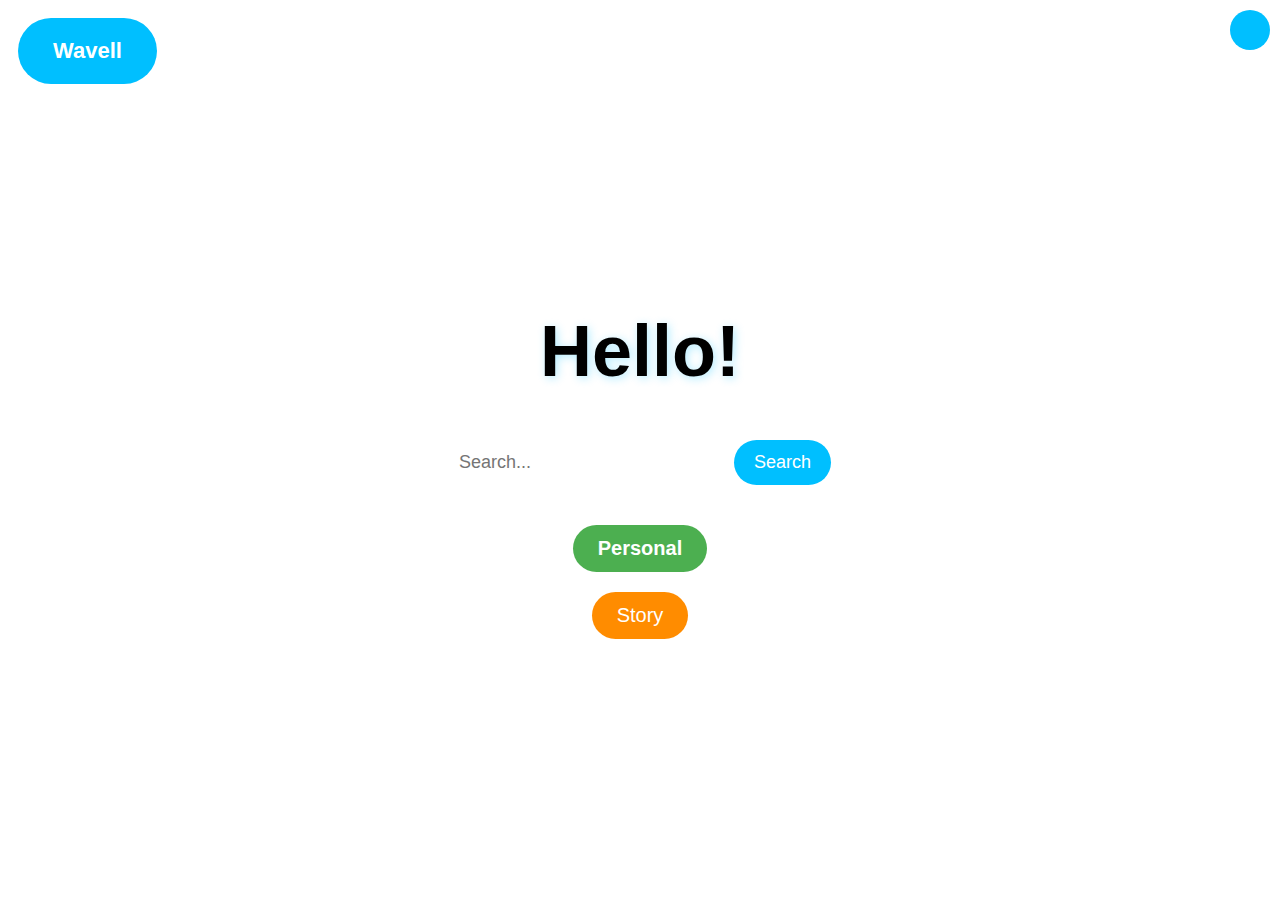
<file: index.html>
<!DOCTYPE html>
<!DOCTYPE html>
<html lang="en">
<head>
    <meta charset="UTF-8">
    <meta name="viewport" content="width=device-width, initial-scale=1.0">
    <title>My Cool Website</title>
    <link rel="stylesheet" href="style.css"> <!-- Link to CSS -->
    <style>
      /* Styles for the corner display */
      .user-info {
        position: absolute;
        top: 10px;
        right: 10px;
        width: 40px;
        height: 40px;
        background-color: #00bfff;
        border-radius: 50%;
        color: white;
        font-size: 20px;
        font-weight: bold;
        display: flex;
        justify-content: center;
        align-items: center;
        cursor: pointer;
        transition: transform 0.3s;
      }

      .user-info:hover {
        transform: scale(1.2);
      }

      /* Username Tooltip */
      .user-info .username {
        display: none;
        position: absolute;
        top: 0;
        left: -120px;  /* Position the username to the left */
        background-color: rgba(0, 0, 0, 0.7);
        color: white;
        padding: 5px;
        border-radius: 5px;
        font-size: 16px;
        white-space: nowrap;
      }

      .user-info:hover .username {
        display: block;
      }

      .user-email {
        display: none;
        position: absolute;
        top: 50px;
        left: -10px;
        background-color: rgba(0, 0, 0, 0.7);
        color: white;
        padding: 5px;
        border-radius: 5px;
      }

      .user-info:hover .user-email {
        display: block;
      }

      /* Personal Button */
      .personal-button {
        margin-top: 20px;
        padding: 12px 25px;
        font-size: 20px;
        background-color: #4CAF50; /* Green background */
        color: white;
        border: none;
        border-radius: 50px;
        cursor: pointer;
        transition: background-color 0.3s ease, transform 0.3s ease;
        font-weight: bold;
      }

      .personal-button:hover {
        background-color: #45a049; /* Darker green when hovered */
        transform: scale(1.1); /* Slightly bigger on hover */
      }
    </style>
</head>
<body>

    <!-- Wavell Button -->
    <button class="wavell-button" onclick="window.open('https://connect.wavellshs.eq.edu.au/', '_blank')">Wavell</button>

    <!-- Main Container -->
    <div class="container">
        <div class="left-section">
            <h1>Hello!</h1>

            <div class="search-container">
                <input type="text" id="search-input" placeholder="Search...">
                <button onclick="searchGoogle()">Search</button>
            </div>

            <!-- Personal Button (Visible only when not signed in) -->
            <button class="personal-button" id="personal-button" onclick="showPersonalPage()">Personal</button>

            <!-- Story Button (Always Visible) -->
            <button class="story-button" onclick="toggleStory()">Story</button>
        </div>

        <div class="right-section" id="story-box">
            <h2>🔥 The Journey of a Dreamer 🔥</h2>
            <p>
                Once upon a time in a small town, there was a young dreamer named Alex. He wasn't the smartest, the fastest, or the strongest,
                but he had something special—determination. Every morning, he woke up before sunrise, working hard while the world still slept.
            </p>
            <p>
                One day, Alex found a broken computer in the trash. While others saw junk, he saw opportunity. He spent weeks fixing it, learning about coding,
                failing, retrying, and pushing forward.
            </p>
            <p>
                After years of hard work, he created an app that changed millions of lives. The same people who once doubted him now looked up to him.
                Alex proved that success isn’t about being the best; it’s about never giving up.
            </p>
            <p>
                So, if you're ever in doubt, remember: The world may not believe in you, but **you must believe in yourself**.
                Greatness doesn’t come to those who wait—it comes to those who chase it. **Keep going, your story is just beginning.** 🚀
            </p>
        </div>
    </div>

    <!-- Display User Info in the Corner -->
    <div class="user-info" id="user-info">
        <span id="user-initial"></span>
        <div class="username" id="user-username"></div> <!-- Username on Hover -->
        <div class="user-email" id="user-email"></div> <!-- Email on Hover -->
    </div>

    <script>
      // Function to open Google search with the entered query
      function searchGoogle() {
        const query = document.getElementById('search-input').value;
        if (query) {
          window.open('https://www.google.com/search?q=' + encodeURIComponent(query), '_blank');
        }
      }

      // Function to toggle the story on the right side
      function toggleStory() {
        const storyBox = document.getElementById("story-box");
        if (storyBox.style.display === "none" || storyBox.style.display === "") {
          storyBox.style.display = "block"; // Show story
        } else {
          storyBox.style.display = "none"; // Hide story
        }
      }

      // Check if there's a user in localStorage and display info
      const username = localStorage.getItem("username");
      const email = localStorage.getItem("email");

      if (username && email) {
        const firstLetter = username.charAt(0).toUpperCase(); // Get the first letter of username
        document.getElementById("user-initial").textContent = firstLetter;
        document.getElementById("user-username").textContent = username;
        document.getElementById("user-email").textContent = email;

        // Hide Personal button after user is logged in
        document.getElementById("personal-button").style.display = "none";
      }

      // Function to simulate sign-in and set user data
      function showPersonalPage() {
        // Simulate user input for the example
        const usernameInput = prompt("Enter your username:");
        const emailInput = prompt("Enter your email:");

        if (usernameInput && emailInput) {
          // Save the user data to localStorage
          localStorage.setItem("username", usernameInput);
          localStorage.setItem("email", emailInput);

          // Hide the Personal button
          document.getElementById("personal-button").style.display = "none";

          // Update the display with the user info
          const firstLetter = usernameInput.charAt(0).toUpperCase();
          document.getElementById("user-initial").textContent = firstLetter;
          document.getElementById("user-username").textContent = usernameInput;
          document.getElementById("user-email").textContent = emailInput;
        }
      }
    </script>

</body>
</html>
</file>
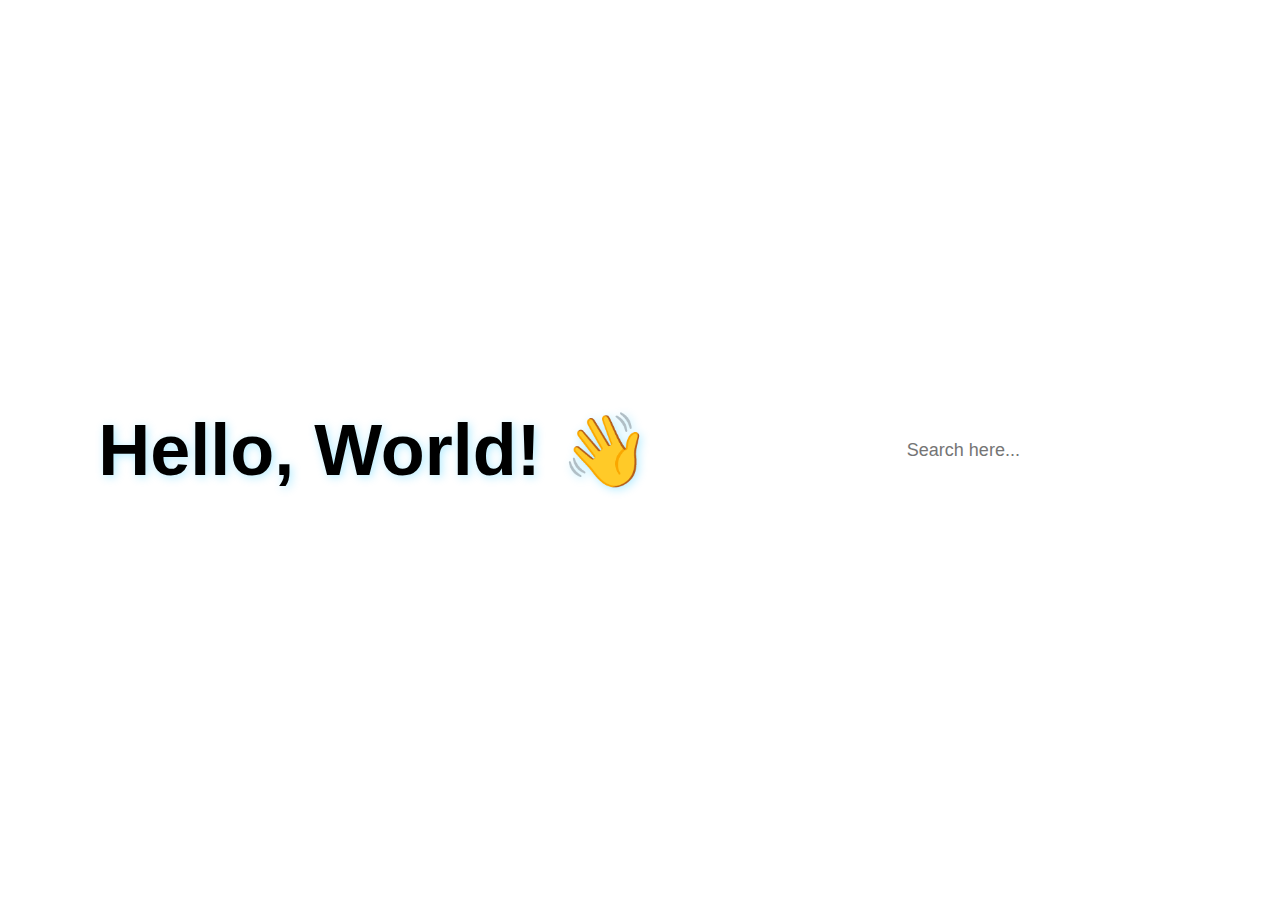
<file: indx.html>
<!DOCTYPE html>
<html>
<head>
    <title>My Cool Website</title>
    <link rel="stylesheet" href="style.css">
</head>
<body>
    <h1>Hello, World! 👋</h1>
    <p>Welcome to my awesome website!</p>
    <input type="text" placeholder="Search here...">
</body>
</html>
</file>
<file: style.css>
/* Body Styles */
/* Body Styles */
body {
  margin: 0;
  padding: 0;
  background: url(https://raw.githubusercontent.com/AnujaThinusaraWeerarathna/my-cool-website/refs/heads/main/R.jpg) 
              no-repeat center center/cover;
  height: 100vh;
  color: white;
  font-family: 'Arial', sans-serif;
  display: flex;
  justify-content: center;
  align-items: center;
  text-align: center;
  overflow: hidden;
}

/* Container */
.container {
  display: flex;
  width: 90%;
  justify-content: space-between;
  align-items: center;
}

/* Left Section */
.left-section {
  flex: 1;
  display: flex;
  flex-direction: column;
  align-items: center;
}

/* Right Section (Story) */
.right-section {
  flex: 1;
  display: none;
  padding: 20px;
  background-color: rgba(255, 255, 255, 0.1);
  border-radius: 10px;
  text-align: left;
  max-width: 400px;
  height: 80vh;
  overflow-y: auto;
}

/* Hello Message */
h1 {
  color: black;
  font-size: 72px;
  font-weight: bold;
  text-shadow: 2px 2px 10px rgba(0, 191, 255, 0.3);
}

/* Search Bar */
.search-container {
  display: flex;
  align-items: center;
  margin-bottom: 20px;
}

input[type="text"] {
  padding: 10px;
  font-size: 18px;
  border: none;
  outline: none;
  border-radius: 25px;
  margin-right: 15px;
  width: 250px;
}

input[type="text"]:focus {
  box-shadow: 0 0 8px 2px rgba(0, 191, 255, 0.8);
}

button {
  padding: 12px 20px;
  font-size: 18px;
  background-color: #00bfff;
  color: white;
  border: none;
  border-radius: 50px;
  cursor: pointer;
  transition: background-color 0.3s, transform 0.3s;
}

button:hover {
  background-color: #0080ff;
  transform: scale(1.1);
}

/* Wavell Connect Button */
.wavell-button {
  position: absolute;
  top: 18px;
  left: 18px;
  font-size: 22px;
  padding: 20px 35px;
  background-color: #00bfff;
  color: white;
  border: none;
  border-radius: 39px;
  cursor: pointer;
  transition: background-color 0.3s, transform 0.3s;
  font-weight: bold;
}

.wavell-button:hover {
  background-color: #0080ff;
  transform: scale(1.1);
}

/* Story Button */
.story-button {
  margin-top: 20px;
  padding: 12px 25px;
  font-size: 20px;
  background-color: #ff8c00;
  border-radius: 50px;
  border: none;
  color: white;
  cursor: pointer;
  transition: background-color 0.3s, transform 0.3s;
}

.story-button:hover {
  background-color: #ff6600;
  transform: scale(1.1);
}

/* Personal Button */
.personal-button {
  margin-top: 20px;
  padding: 12px 25px;
  font-size: 20px;
  background-color: #4CAF50;
  color: white;
  border: none;
  border-radius: 50px;
  cursor: pointer;
  transition: background-color 0.3s ease, transform 0.3s ease;
  font-weight: bold;
}

.personal-button:hover {
  background-color: #45a049;
  transform: scale(1.1);
}

/* Styles for the corner display */
.user-info {
  position: absolute;
  top: 10px;
  right: 10px;
  width: 40px;
  height: 40px;
  background-color: #00bfff;
  border-radius: 50%;
  color: white;
  font-size: 20px;
  font-weight: bold;
  display: flex;
  justify-content: center;
  align-items: center;
  cursor: pointer;
  transition: transform 0.3s;
}

.user-info:hover {
  transform: scale(1.2);
}

/* Username Tooltip */
.user-info .username {
  display: none;
  position: absolute;
  top: 0;
  left: -120px;  /* Position the username to the left */
  background-color: rgba(0, 0, 0, 0.7);
  color: white;
  padding: 5px;
  border-radius: 5px;
  font-size: 16px;
  white-space: nowrap;
}

.user-info:hover .username {
  display: block;
}

.user-email {
  display: none;
  position: absolute;
  top: 50px;
  left: -10px;
  background-color: rgba(0, 0, 0, 0.7);
  color: white;
  padding: 5px;
  border-radius: 5px;
}

.user-info:hover .user-email {
  display: block;
}
</file>
